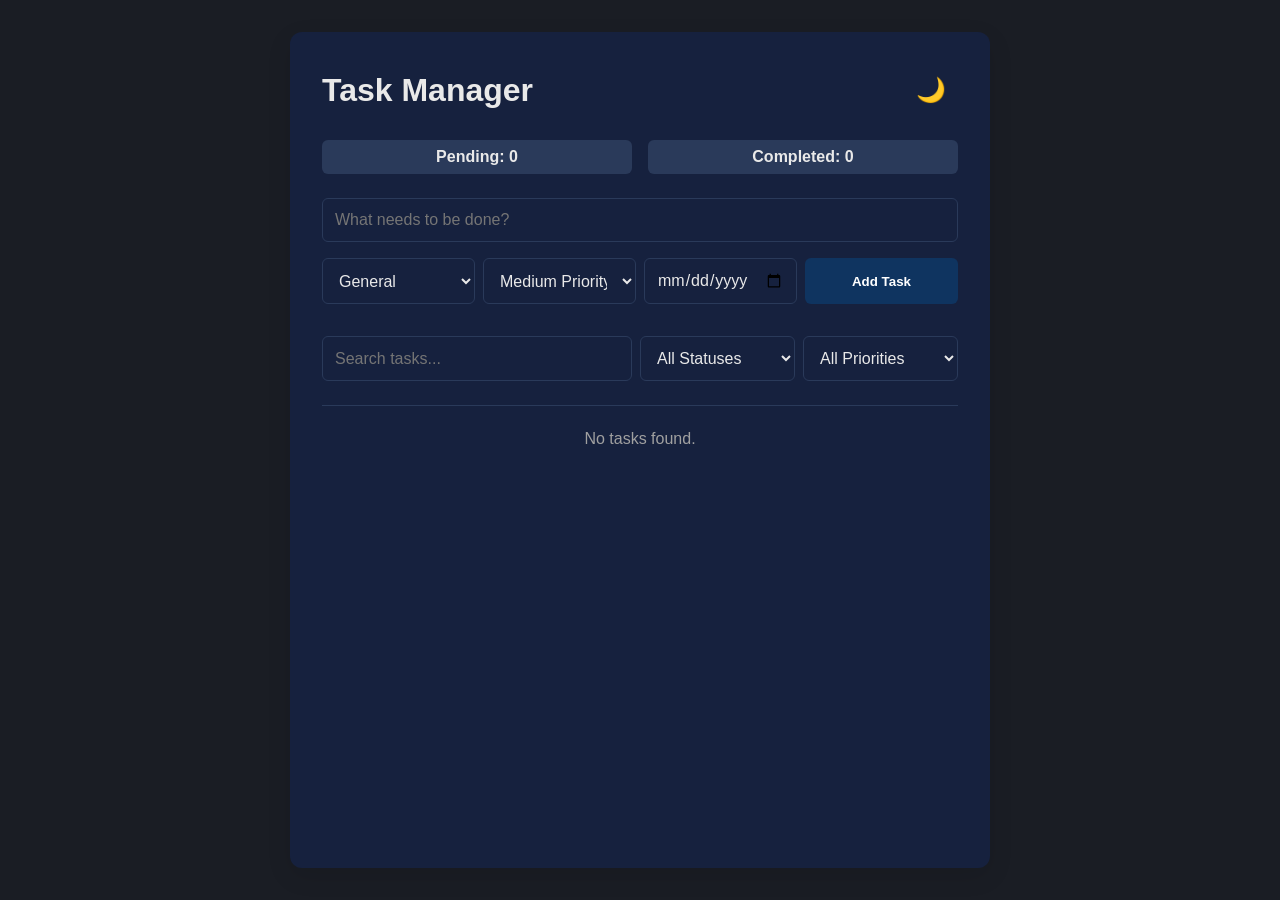
<file: Task2.html>
<!DOCTYPE html>
<html lang="en">
<head>
    <meta charset="UTF-8">
    <meta name="viewport" content="width=device-width, initial-scale=1.0">
    <title>Advanced Task Manager</title>
    <link rel="stylesheet" href="task2nd.css">
</head>
<body>
    <div class="app-container">
        <header>
            <h1>Task Manager</h1>
            <button id="theme-toggle" aria-label="Toggle Dark Mode">🌙</button>
        </header>

        <section class="task-stats">
            <div class="stat-box">Pending: <span id="pending-count">0</span></div>
            <div class="stat-box">Completed: <span id="completed-count">0</span></div>
        </section>

        <form id="task-form">
            <input type="text" id="task-input" placeholder="What needs to be done?" required>
            
            <div class="form-options">
                <select id="task-category">
                    <option value="General">General</option>
                    <option value="Work">Work</option>
                    <option value="Personal">Personal</option>
                    <option value="Study">Study</option>
                </select>
                
                <select id="task-priority">
                    <option value="Low">Low  Priority</option>
                    <option value="Medium" selected>Medium Priority</option>
                    <option value="High">High Priority</option>
                </select>
                
                <input type="date" id="task-due-date">
                <button type="submit" id="add-btn">Add Task</button>
            </div>
        </form>

        <section class="filters">
            <input type="text" id="search-input" placeholder="Search tasks...">
            <select id="filter-status">
                <option value="All">All Statuses</option>
                <option value="Pending">Pending</option>
                <option value="Completed">Completed</option>
            </select>
            <select id="filter-priority">
                <option value="All">All Priorities</option>
                <option value="High">High</option>
                <option value="Medium">Medium</option>
                <option value="Low">Low</option>
            </select>
        </section>

        <ul id="task-list"></ul>
    </div>

    <script src="TasK2.js"></script>
</body>
</html>
</file>
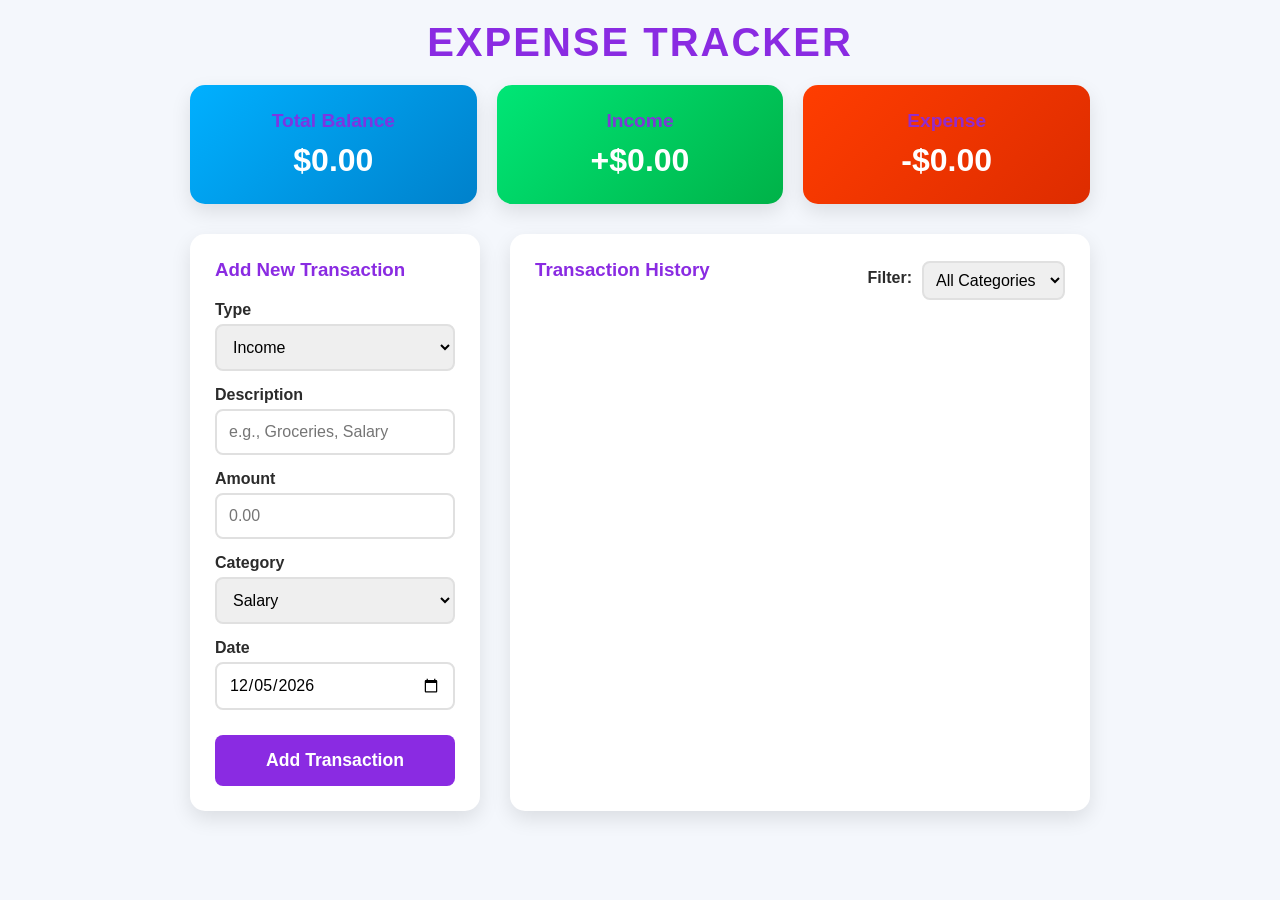
<file: task3.html>
<!DOCTYPE html>
<html lang="en">
<head>
    <meta charset="UTF-8">
    <meta name="viewport" content="width=device-width, initial-scale=1.0">
    <title>Expense Tracker</title>
    <link rel="stylesheet" href="task3.css">
</head>
<body>
    <div class="container">
        <header>
            <h1>Expense Tracker</h1>
        </header>

        <!-- Summary Cards -->
        <div class="summary-cards">
            <div class="card balance-card">
                <h3>Total Balance</h3>
                <h2 id="balance">$0.00</h2>
            </div>
            <div class="card income-card">
                <h3>Income</h3>
                <h2 id="income-total">+$0.00</h2>
            </div>
            <div class="card expense-card">
                <h3>Expense</h3>
                <h2 id="expense-total">-$0.00</h2>
            </div>
        </div>

        <div class="main-content">
            <!-- Add/Edit Transaction Form -->
            <div class="form-section">
                <h3 id="form-title">Add New Transaction</h3>
                <form id="transaction-form">
                    <div class="form-control">
                        <label for="type">Type</label>
                        <select id="type" required>
                            <option value="income">Income</option>
                            <option value="expense">Expense</option>
                        </select>
                    </div>
                    
                    <div class="form-control">
                        <label for="desc">Description</label>
                        <input type="text" id="desc" placeholder="e.g., Groceries, Salary" required>
                    </div>

                    <div class="form-control">
                        <label for="amount">Amount</label>
                        <input type="number" id="amount" placeholder="0.00" step="0.01" required>
                    </div>

                    <div class="form-control">
                        <label for="category">Category</label>
                        <select id="category" required>
                            <option value="Salary">Salary</option>
                            <option value="Food">Food & Dining</option>
                            <option value="Transport">Transportation</option>
                            <option value="Shopping">Shopping</option>
                            <option value="Utilities">Utilities</option>
                            <option value="Entertainment">Entertainment</option>
                            <option value="Other">Other</option>
                        </select>
                    </div>

                    <div class="form-control">
                        <label for="date">Date</label>
                        <input type="date" id="date" required>
                    </div>

                    <button type="submit" id="submit-btn" class="btn">Add Transaction</button>
                </form>
            </div>

            <!-- Transaction History -->
            <div class="history-section">
                <div class="history-header">
                    <h3>Transaction History</h3>
                    <div class="filter-control">
                        <label for="filter-category">Filter:</label>
                        <select id="filter-category">
                            <option value="All">All Categories</option>
                            <option value="Salary">Salary</option>
                            <option value="Food">Food & Dining</option>
                            <option value="Transport">Transportation</option>
                            <option value="Shopping">Shopping</option>
                            <option value="Utilities">Utilities</option>
                            <option value="Entertainment">Entertainment</option>
                            <option value="Other">Other</option>
                        </select>
                    </div>
                </div>
                <ul id="transaction-list" class="transaction-list">
                    <!-- Transactions will be injected here via JS -->
                </ul>
            </div>
        </div>
    </div>

    <script src="Task3.js"></script>
</body>
</html>
</file>
<file: task2nd.css>
:root {
    --bg-color: #f4f7f6;
    --container-bg: #ffffff;
    --text-color: #333333;
    --text-muted: #666666;
    --border-color: #dddddd;
    --primary-color: #4a90e2;
    --primary-hover: #357abd;
    --danger-color: #e74c3c;
    --success-color: #2ecc71;
    --high-priority: #ffeaa7;
    --medium-priority: #81ecec;
    --low-priority: #a29bfe;
}

[data-theme="light"] {
    --bg-color: #1a1d24;
    --container-bg: #16213e;
    --text-color: #e9e9e9;
    --text-muted: #a0a0a0;
    --border-color: #2a3a5a;
    --primary-color: #0f3460;
    --primary-hover: #e94560;
    --high-priority: #8B4000;
    --medium-priority: #004d40;
    --low-priority: #311b92;
}

* {
    box-sizing: border-box;
    margin: 0;
    padding: 0;
    font-family: 'Segoe UI', Tahoma, Geneva, Verdana, sans-serif;
}

body {
    background-color: var(--bg-color);
    color: var(--text-color);
    transition: background-color 0.3s, color 0.3s;
    display: flex;
    justify-content: center;
    padding: 2rem 1rem;
    min-height: 100vh;
}

.app-container {
    background-color: var(--container-bg);
    width: 100%;
    max-width: 700px;
    padding: 2rem;
    border-radius: 12px;
    box-shadow: 0 8px 24px rgba(0,0,0,0.1);
}

header {
    display: flex;
    justify-content: space-between;
    align-items: center;
    margin-bottom: 1.5rem;
}

#theme-toggle {
    background: none;
    border: none;
    font-size: 1.5rem;
    cursor: pointer;
    color: var(--text-color);
}

.task-stats {
    display: flex;
    gap: 1rem;
    margin-bottom: 1.5rem;
    font-weight: bold;
}

.stat-box {
    background: var(--border-color);
    padding: 0.5rem 1rem;
    border-radius: 6px;
    flex: 1;
    text-align: center;
}

#task-form {
    display: flex;
    flex-direction: column;
    gap: 1rem;
    margin-bottom: 2rem;
}

#task-input, .form-options select, .form-options input, .filters input, .filters select {
    padding: 0.75rem;
    border: 1px solid var(--border-color);
    border-radius: 6px;
    background-color: var(--container-bg);
    color: var(--text-color);
    font-size: 1rem;
}

.form-options {
    display: grid;
    grid-template-columns: repeat(auto-fit, minmax(120px, 1fr));
    gap: 0.5rem;
}

button {
    padding: 0.75rem;
    border: none;
    border-radius: 6px;
    background-color: var(--primary-color);
    color: white;
    cursor: pointer;
    font-weight: bold;
    transition: background-color 0.2s;
}

button:hover {
    background-color: var(--primary-hover);
}

.filters {
    display: grid;
    grid-template-columns: 2fr 1fr 1fr;
    gap: 0.5rem;
    margin-bottom: 1.5rem;
    padding-bottom: 1.5rem;
    border-bottom: 1px solid var(--border-color);
}

#task-list {
    list-style: none;
    display: flex;
    flex-direction: column;
    gap: 1rem;
}

.task-item {
    display: flex;
    flex-direction: column;
    padding: 1rem;
    border: 1px solid var(--border-color);
    border-radius: 8px;
    gap: 0.5rem;
    transition: transform 0.2s;
}

.task-item.completed {
    opacity: 0.7;
}

.task-item.completed .task-title {
    text-decoration: line-through;
    color: var(--text-muted);
}

.task-header {
    display: flex;
    justify-content: space-between;
    align-items: center;
    gap: 1rem;
}

.task-title {
    flex: 1;
    font-size: 1.1rem;
    word-break: break-word;
}

.task-meta {
    display: flex;
    gap: 0.5rem;
    font-size: 0.85rem;
    color: var(--text-muted);
    flex-wrap: wrap;
}

.badge {
    padding: 0.2rem 0.5rem;
    border-radius: 4px;
    background: var(--border-color);
}

.priority-High { background: var(--high-priority); color: #333; }
.priority-Medium { background: var(--medium-priority); color: #333; }
.priority-Low { background: var(--low-priority); color: #333; }

.task-actions {
    display: flex;
    gap: 0.5rem;
    justify-content: flex-end;
}

.btn-edit { background-color: #f39c12; }
.btn-delete { background-color: var(--danger-color); }
.btn-toggle { background-color: var(--success-color); }

@media (max-width: 600px) {
    .filters {
        grid-template-columns: 1fr;
    }
    .task-header {
        flex-direction: column;
        align-items: flex-start;
    }
}
</file>
<file: task3.css>
:root {
    --bg-color: #f4f7fc;
    --text-color: #2b2b2b;
    --card-bg: #ffffff;
    
    /* Bright Colors */
    --primary: #8a2be2; /* Bright Purple */
    --primary-hover: #7b1fa2;
    --income: #00e676; /* Bright Green */
    --expense: #ff3d00; /* Bright Orange/Red */
    --balance: #00b0ff; /* Bright Blue */
    
    --shadow: 0 8px 20px rgba(0,0,0,0.1);
}

* {
    box-sizing: border-box;
    margin: 0;
    padding: 0;
    font-family: 'Segoe UI', Tahoma, Geneva, Verdana, sans-serif;
}

body {
    background-color: var(--bg-color);
    color: var(--text-color);
    display: flex;
    justify-content: center;
    padding: 20px;
}

.container {
    width: 100%;
    max-width: 900px;
}

header h1 {
    text-align: center;
    margin-bottom: 20px;
    color: var(--primary);
    font-size: 2.5rem;
    text-transform: uppercase;
    letter-spacing: 2px;
}

/* Summary Cards */
.summary-cards {
    display: grid;
    grid-template-columns: repeat(auto-fit, minmax(250px, 1fr));
    gap: 20px;
    margin-bottom: 30px;
}

.card {
    background: var(--card-bg);
    padding: 25px;
    border-radius: 15px;
    box-shadow: var(--shadow);
    text-align: center;
    color: white;
    transition: transform 0.3s ease;
}

.card:hover {
    transform: translateY(-5px);
}

.card h3 {
    font-size: 1.2rem;
    margin-bottom: 10px;
    opacity: 0.9;
}

.card h2 {
    font-size: 2rem;
}

.balance-card {
    background: linear-gradient(135deg, #00b0ff, #0081cb);
}

.income-card {
    background: linear-gradient(135deg, #00e676, #00b248);
}

.expense-card {
    background: linear-gradient(135deg, #ff3d00, #dd2c00);
}

/* Layout for Form and History */
.main-content {
    display: grid;
    grid-template-columns: 1fr 2fr;
    gap: 30px;
}

@media (max-width: 768px) {
    .main-content {
        grid-template-columns: 1fr;
    }
}

/* Form Section */
.form-section, .history-section {
    background: var(--card-bg);
    padding: 25px;
    border-radius: 15px;
    box-shadow: var(--shadow);
}

h3 {
    margin-bottom: 20px;
    color: var(--primary);
}

.form-control {
    margin-bottom: 15px;
}

label {
    display: block;
    margin-bottom: 5px;
    font-weight: bold;
}

input, select {
    width: 100%;
    padding: 12px;
    border: 2px solid #e0e0e0;
    border-radius: 8px;
    font-size: 1rem;
    transition: border-color 0.3s;
}

input:focus, select:focus {
    outline: none;
    border-color: var(--primary);
}

.btn {
    width: 100%;
    padding: 15px;
    background-color: var(--primary);
    color: white;
    border: none;
    border-radius: 8px;
    font-size: 1.1rem;
    font-weight: bold;
    cursor: pointer;
    transition: background-color 0.3s;
    margin-top: 10px;
}

.btn:hover {
    background-color: var(--primary-hover);
}

/* History Section */
.history-header {
    display: flex;
    justify-content: space-between;
    align-items: center;
    margin-bottom: 20px;
}

.filter-control {
    display: flex;
    align-items: center;
    gap: 10px;
}

.filter-control select {
    padding: 8px;
    width: auto;
}

.transaction-list {
    list-style-type: none;
    max-height: 400px;
    overflow-y: auto;
}

.transaction-list li {
    background-color: #f9f9f9;
    border-radius: 8px;
    padding: 15px;
    margin-bottom: 10px;
    display: flex;
    justify-content: space-between;
    align-items: center;
    border-left: 6px solid var(--primary);
    box-shadow: 0 2px 5px rgba(0,0,0,0.05);
}

.transaction-list li.inc {
    border-color: var(--income);
}

.transaction-list li.exp {
    border-color: var(--expense);
}

.transaction-info {
    display: flex;
    flex-direction: column;
}

.transaction-info span.title {
    font-weight: bold;
    font-size: 1.1rem;
}

.transaction-info span.meta {
    font-size: 0.85rem;
    color: #666;
    margin-top: 5px;
}

.transaction-actions {
    display: flex;
    align-items: center;
    gap: 15px;
}

.transaction-amount {
    font-weight: bold;
    font-size: 1.2rem;
}

.inc .transaction-amount {
    color: var(--income);
}

.exp .transaction-amount {
    color: var(--expense);
}

.action-btns button {
    background: none;
    border: none;
    cursor: pointer;
    font-size: 0.9rem;
    padding: 5px;
}

.edit-btn {
    color: var(--balance);
}

.delete-btn {
    color: var(--expense);
}

.action-btns button:hover {
    opacity: 0.7;
}
</file>
